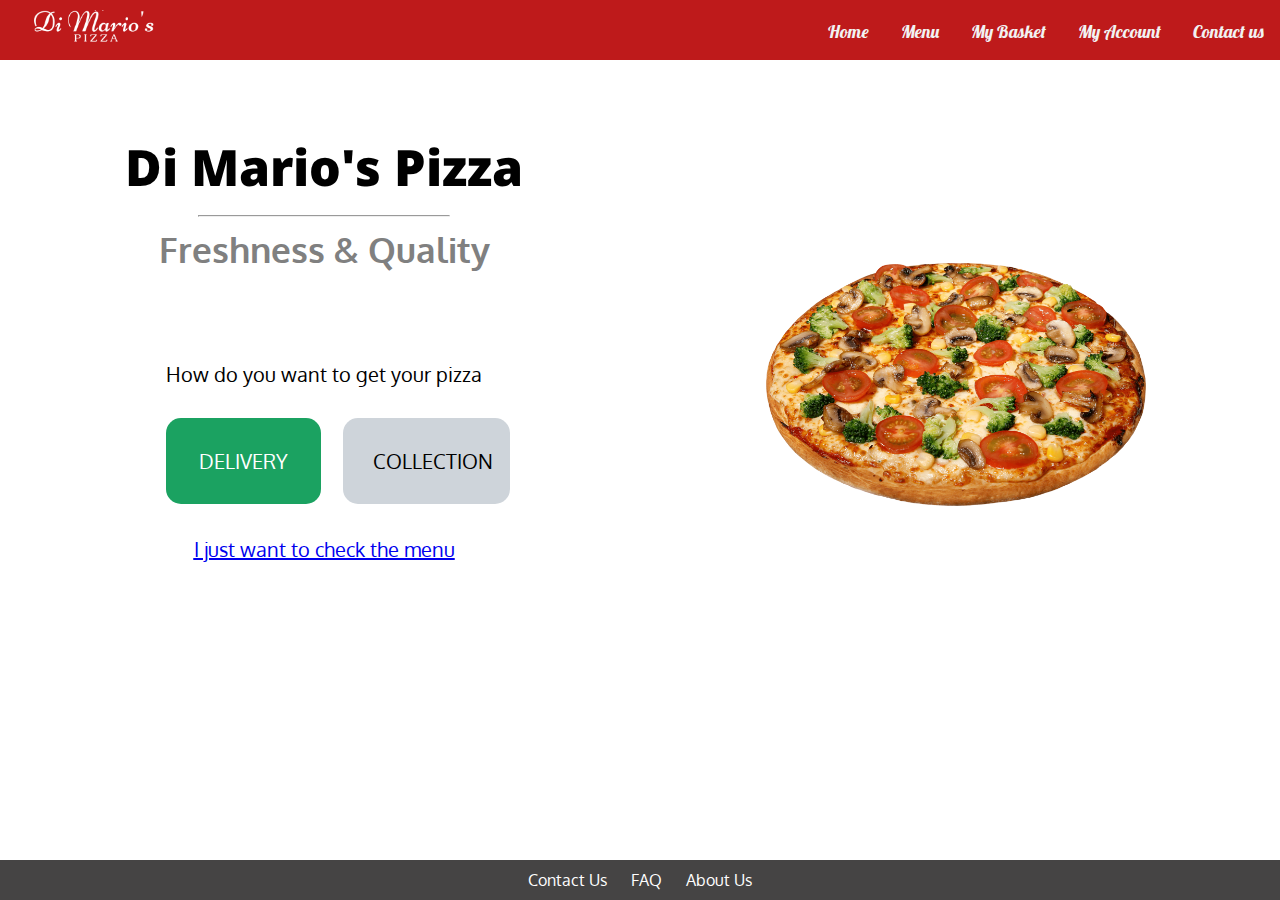
<file: index.html>
<html>

<!DOCTYPE html>
<head>
    <meta name="viewport" content="width=device-width, initial-scale=1.0">
	<meta name="keywords" content="fresh pizza, italian pizza, italian restaurant, dublin 1, home made pizza, diavola pizza, dimarios pizza,freshness pizzas">
	<meta name="description" content="Di Mario's Pizza, the most freshness Italian pizzas in Dublin">
   
	<link rel="stylesheet" href="master.css">
    <link href="https://fonts.googleapis.com/css2?family=Lobster&family=Roboto+Slab:wght@300&display=swap" rel="stylesheet">
    <link rel="preconnect" href="https://fonts.gstatic.com">
    <link href="https://fonts.googleapis.com/css2?family=Nunito:wght@400;600;800&family=Oxygen&display=swap" rel="stylesheet">
    <link rel="preconnect" href="https://fonts.gstatic.com">
    <link href="https://fonts.googleapis.com/css2?family=Noto+Sans&display=swap" rel="stylesheet">
    
	<title> Di Mario's Pizza </title>
	
</head>

<body>

    <div class="navbar">

        <img src=2logo.png alt="logo" />
        <a href="contact.html">Contact us</a>
        <a href="basket.html">My Account</a>
        <a href="basket.html">My Basket</a>
        <a href="menu.html">Menu</a>
		<a href="index.html">Home</a>

    </div>

    <div class="header">

        <div id="myNav" class="mobnavbar">
            <a href="javascript:void(0)" class="closebtn" onclick="closeNav()">&times;</a>
            <div class="mobnavbar-content">
				<a href="index.html">Home</a>
                <a href="menu.html">Menu</a>
                <a href="basket.html">My Basket</a>
                <a href="id.html">My Account</a>
                <a href="contact.html">Contact Us</a>
            </div>
        </div>

        <div class="span">
            <span onclick="openNav()">&#9776;</span>
        </div>
        <script>
            function openNav() {
                document.getElementById("myNav").style.width = "100%";
            }

            function closeNav() {
                document.getElementById("myNav").style.width = "0%";
            }
        </script>

    </div>
	
	<section>
		
		<div class="main">
		
			<div class="claim">
				<h1><b>Di Mario's Pizza</b></h1>
				<hr>
				<h5>Freshness & Quality</h5>
			
			</div>
			
			<div class=text>
			
				<img src=healthypizza.jpg alt="healthypizza" />
				
				<p>How do you want to get your pizza</p>
				
					<a class="button1" href="menu.html">DELIVERY</a>
			
					<a class="button2" href="menu.html">COLLECTION</a>
				
				<a href="menu.html"><p><u>I just want to check the menu</u></p></a>
				
			</div>
		
		</div>
		
		<div class="main2">
			
				<img src=mainpicture.png alt="langing img" />
			
		</div>
	
	</section>	

	<div class="footer2">
	  <ul>
		<li><a href="contact.html">Contact Us</a></li>
		<li><a href="contact.html">FAQ</a></li>
		<li><a href="contact.html">About Us</a></li>
	  </ul>
	</div>	

	
</body>
</html>
</file>
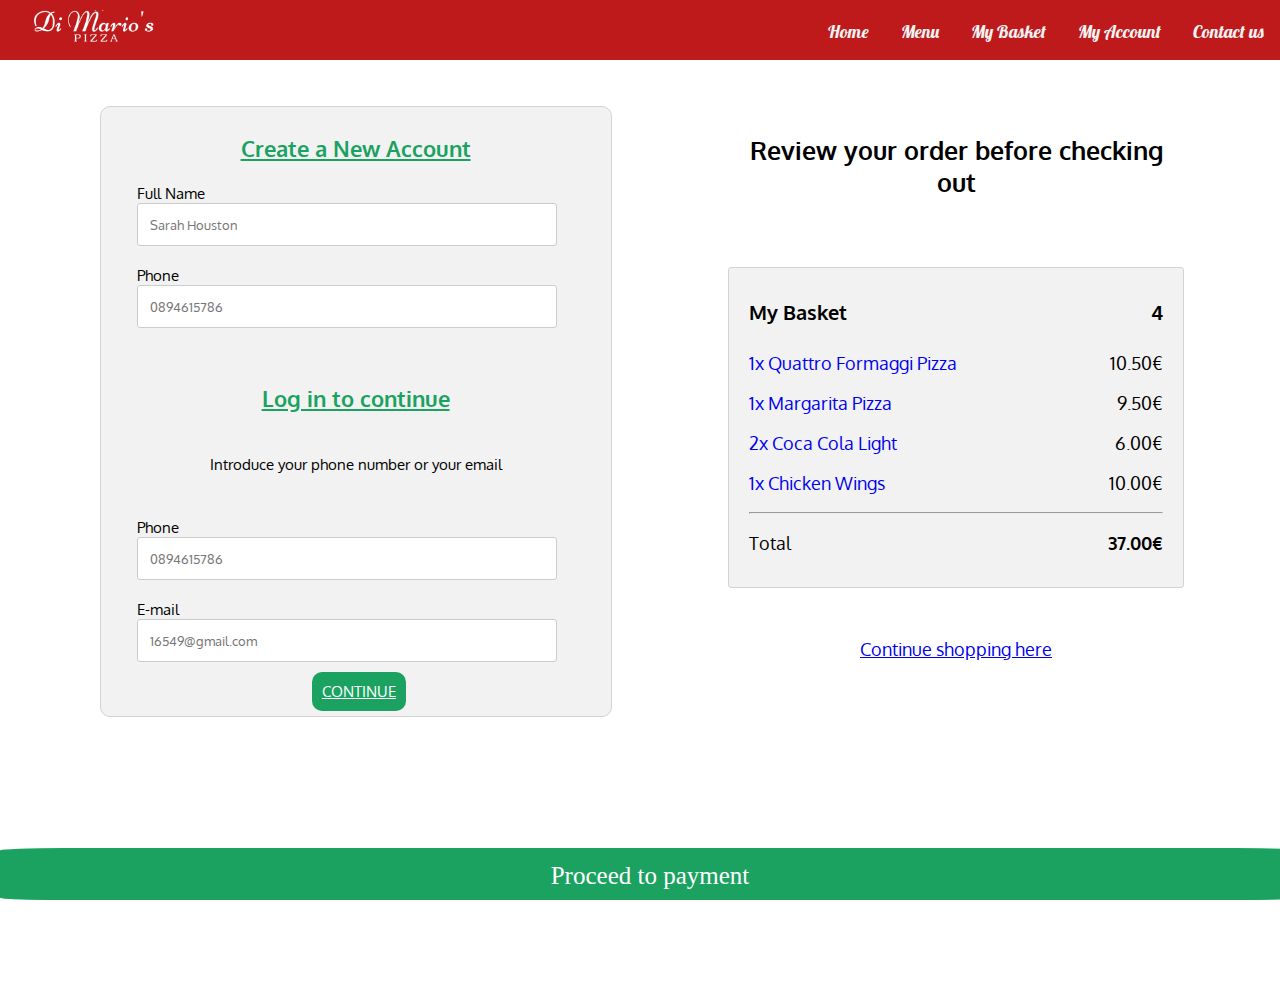
<file: basket.html>
<!DOCTYPE html>
<html>

<head>
    <meta name="viewport" content="width=device-width, initial-scale=1.0">
   	<meta name="keywords" content="fresh pizza, italian pizza, italian restaurant, dublin 1, home made pizza, diavola pizza, dimarios pizza,freshness pizzas">
	<meta name="description" content="Di Mario's Pizza, the most freshness Italian pizzas in Dublin">

   <link rel="stylesheet" href="master.css">
    <link href="https://fonts.googleapis.com/css2?family=Lobster&family=Roboto+Slab:wght@300&display=swap" rel="stylesheet">
    <link rel="preconnect" href="https://fonts.gstatic.com">
    <link href="https://fonts.googleapis.com/css2?family=Nunito:wght@400;600;800&family=Oxygen&display=swap" rel="stylesheet">
    <link rel="preconnect" href="https://fonts.gstatic.com">

    <link href="https://fonts.googleapis.com/css2?family=Noto+Sans&display=swap" rel="stylesheet">
    <title> Di Mario's Pizza </title>
</head>

<body>

    <div class="navbar">
		

        <img src=2logo.png alt="logo" />
        <a href="contact.html">Contact us</a>
        <a href="basket.html">My Account</a>
        <a href="basket.html">My Basket</a>
        <a href="menu.html">Menu</a>
		<a href="index.html">Home</a>

    </div>

    <div class="header">
	
        <div id="myNav" class="mobnavbar">
            <a href="javascript:void(0)" class="closebtn" onclick="closeNav()">&times;</a>
            <div class="mobnavbar-content">
				<a href="index.html">Home</a>
                <a href="menu.html">Menu</a>
                <a href="basket.html">My Basket</a>
                <a href="id.html">My Account</a>
                <a href="contact.html">Contact Us</a>
            </div>
        </div>

        <div class="span">
            <span onclick="openNav()">&#9776;</span>
        </div>
        <script>
            function openNav() {
                document.getElementById("myNav").style.width = "100%";
            }

            function closeNav() {
                document.getElementById("myNav").style.width = "0%";
            }
        </script>

    </div>

<div class="basket">

	<h3>Review your order before checking out </h3>
	<br>
	<img src=healthypizza.jpg alt="healthypizza" />
	
	 <div class="checkinfo">
		<div class="container">
		  <h4>My Basket <span class="price" style="color:black"><i class="fa fa-shopping-cart"></i> <b>4</b></span></h4>
		  <p><a href="#">1x Quattro Formaggi Pizza</a> <span class="price">10.50€</span></p>
		  <p><a href="#">1x Margarita Pizza</a> <span class="price">9.50€</span></p>
		  <p><a href="#">2x Coca Cola Light</a> <span class="price">6.00€</span></p>
		  <p><a href="#">1x Chicken Wings</a> <span class="price">10.00€</span></p>
		  <hr>
		  <p>Total <span class="price" style="color:black"><b>37.00€</b></span></p>
		</div>
		
  </div>
	
	<div class="review">
		<a href="menu.html"><p><u>Continue shopping here</u></p></a>
	</div>

    <a class="footer" href="id.html">Continue</a>

</div>




<div class="desktop-idform">
	
	<h3>Login or sing up to continue</h3>

	<div class="id-box">
	
		<div class="id-new">
		
			<h3><u>Create a New Account</u></h3>
			
			<label for="fname"><i class="fa fa-user"></i> Full Name</label>
				<input type="text" id="fname" name="firstname" placeholder="Sarah Houston">
				<br>
			<label for="mobile"><i class="fa fa-phone"></i> Phone</label><br>
				<input type="text" id="mobile" name="Phone Number" placeholder="0894615786">
				
		
		</div>
		
		<div class="id-ex">
		
			<h3><u>Log in to continue</u></h3>
			
			<p>Introduce your phone number or your email</p>
			
			<label for="mobile"><i class="fa fa-phone"></i> Phone</label>
			
				<input type="text" id="mobile" name="Phone Number" placeholder="0894615786">
				<br>
			
			<label for="email"><i class="fa fa-mail"></i> E-mail</label>
			
				<input type="text" id="email" name="E-mail" placeholder="16549@gmail.com">
				
			
			<a class="button-new" href="payment.html">CONTINUE</a>
				
		</div>
		
	</div>
	
</div>	

<a class="desk-footer" href="payment.html">Proceed to payment</a>

</body>

</html>
</file>
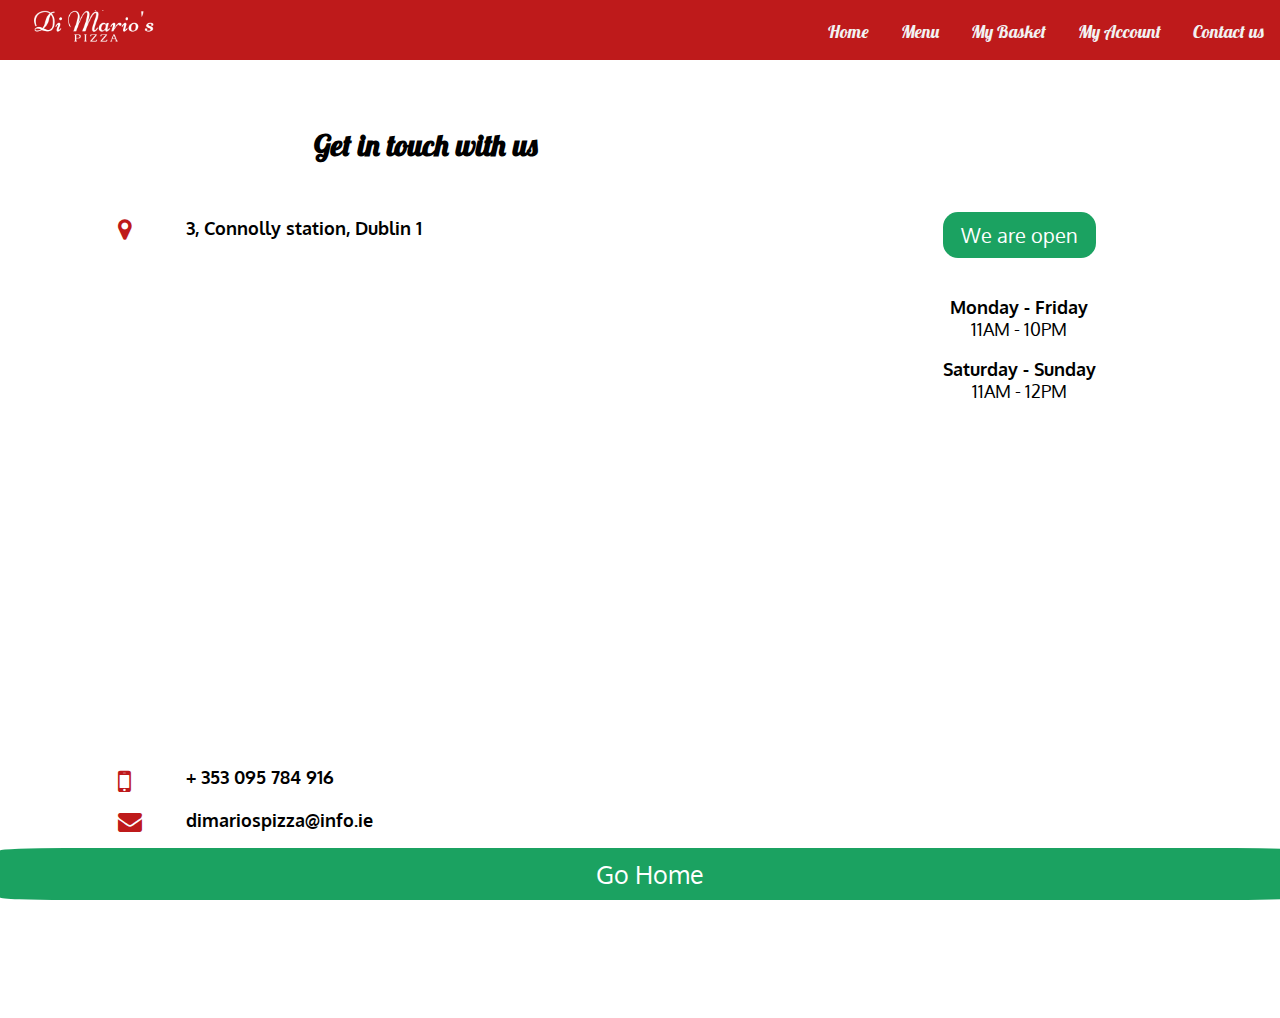
<file: contact.html>
<html>

<!DOCTYPE html>
<head>
    <meta name="viewport" content="width=device-width, initial-scale=1.0">
   	<meta name="keywords" content="fresh pizza, italian pizza, italian restaurant, dublin 1, home made pizza, diavola pizza, dimarios pizza,freshness pizzas">
	<meta name="description" content="Di Mario's Pizza, the most freshness Italian pizzas in Dublin">


   <link rel="stylesheet" href="master.css">
    <link href="https://fonts.googleapis.com/css2?family=Lobster&family=Roboto+Slab:wght@300&display=swap" rel="stylesheet">
    <link rel="preconnect" href="https://fonts.gstatic.com">
    <link href="https://fonts.googleapis.com/css2?family=Nunito:wght@400;600;800&family=Oxygen&display=swap" rel="stylesheet">
	<link rel="stylesheet" href="https://cdnjs.cloudflare.com/ajax/libs/font-awesome/4.7.0/css/font-awesome.min.css">
    <link rel="preconnect" href="https://fonts.gstatic.com">

    <link href="https://fonts.googleapis.com/css2?family=Noto+Sans&display=swap" rel="stylesheet">
    <title> Di Mario's Pizza </title>
</head>

<body>

    <div class="navbar">

        <img src=2logo.png alt="logo" />
        <a href="contact.html">Contact us</a>
        <a href="basket.html">My Account</a>
        <a href="basket.html">My Basket</a>
        <a href="menu.html">Menu</a>
		<a href="index.html">Home</a>

    </div>

    <div class="header">

        <div id="myNav" class="mobnavbar">
            <a href="javascript:void(0)" class="closebtn" onclick="closeNav()">&times;</a>
            <div class="mobnavbar-content">
				<a href="index.html">Home</a>
                <a href="menu.html">Menu</a>
                <a href="basket.html">My Basket</a>
                <a href="id.html">My Account</a>
                <a href="contact.html">Contact Us</a>
            </div>
        </div>

        <div class="span">
            <span onclick="openNav()">&#9776;</span>
        </div>
        <script>
            function openNav() {
                document.getElementById("myNav").style.width = "100%";
            }

            function closeNav() {
                document.getElementById("myNav").style.width = "0%";
            }
        </script>

    </div>
	
	<div class="contact-us">
	
		<div class="contact-open">
		
			<a class="button-info" href="#">We are open</a>
		
			<p><b>Monday - Friday </b><br> 11AM - 10PM </p>
			<br>
			<p><b>Saturday - Sunday </b><br> 11AM - 12PM </p>
		
		</div>
		
		<div class="contact-info">
		
			<h3> Get in touch with us <h3>
			
			<div class="location">
				<i class="fa fa-map-marker" style="font-size:24px"></i>
				<p> 3, Connolly station, Dublin 1 </p>
				<iframe src="https://www.google.com/maps/embed?pb=!1m18!1m12!1m3!1d2381.5459206737883!2d-6.249732647806896!3d53.351384149956!2m3!1f0!2f0!3f0!3m2!1i1024!2i768!4f13.1!3m3!1m2!1s0x48670e8eb3a58213%3A0x45bf0d7776670621!2sConnolly%20Station!5e0!3m2!1sen!2ses!4v1608375092834!5m2!1sen!2ses" width="600" height="450" frameborder="0" style="border:0;" allowfullscreen="" aria-hidden="false" tabindex="0"></iframe>
			</div>
			
			<div class="mobile">
				<i class="fa fa-mobile" style="font-size:30px"></i>
				<p> + 353 095 784 916 </p>
			</div>
			
			<div class="email">
				<i class="fa fa-envelope" style="font-size:24px"></i>
				<p> dimariospizza@info.ie </p>
			</div>
			
		</div>
	
	</div>

<a class="footer" href="index.html">Go Home </a>

	
</body>
</html>
</file>
<file: master.css>
.body {
    width: 100%;
}

.header {
    position: relative;
    margin-bottom: 50px;
}

.navbar {
    display: none;
}

.span {
    background-color: #BE1A1B;
    position: fixed;
    top: 0;
    width: 100%;
    left: 0;
    z-index: 999;
    font-size: 30px;
    cursor: pointer;
    color: white;
    height: 6.5%;
}

.mobnavbar {
    height: 100%;
    width: 0;
    position: fixed;
    z-index: 1;
    top: 0;
    left: 0;
    background-color: #BE1A1B;
    background-color: rgba(190, 26, 27, 0.8);
    overflow-x: hidden;
    transition: 0.5s;
}

.mobnavbar-content {
    position: relative;
    top: 25%;
    width: 100%;
    text-align: center;
    margin-top: 30px;
}

.mobnavbar a {
    padding: 8px;
    text-decoration: none;
    font-size: 36px;
    color: white;
    display: block;
    transition: 0.3s;
    font-family: 'Lobster';
}

.mobnavbar a:hover,
.navbar a:focus {
    color: grey;
}

.mobnavbar .closebtn {
    position: absolute;
    top: 20px;
    right: 45px;
    font-size: 60px;
}

h2 {
    font-family: 'Noto Sans', sans-serif;
    font-size: 30px;
    padding: 20px;
}

h1 {
    font-family: 'Noto Sans', sans-serif;
    font-size: 40px;
}

h5 {
    font-family: 'Oxygen', sans-serif;
    font-size: 29.3px;
    color: grey;
    margin-top: -15px;
}

p {
    font-family: 'Oxygen', sans-serif;
    font-size: 18px;
}

.claim {
	display: block;
    width: 100%;
	text-align:center;
    margin-top: 90px;
    position: relative;
	font-size:20px;

}
.claim hr {
    margin-left: 10%;
    margin-right: 10%;
    margin-bottom: 25px;
	margin-top:-20px;
}

.text {
    display: block;
    width: 100%;
    height: auto;
    position: relative;
    margin-top: 10%;
	text-align:center;
	margin-bottom: 80px
}

.text p{
	padding-top:5%;
	font-size:16.5px;

	
}
.text img{
    display: block;
	width:50%;
	margin:auto;
}

.main2{
	display:none;
}
.button {
    text-align: center;
    display: inline-block;
    transition-duration: 0.4s;
}

.button1 {
    background-color: #1BA261;
	margin-bottom:20%;
    color: white;
    width:35%;
    border-radius: 15px;
    cursor: pointer;
    padding: 30px;
    transition-duration: 0.4s;
	display:block;
	margin:auto;
	font-size:20px;
	text-decoration:none;
	margin-bottom:20px;
	font-family:'oxygen';
}

.button1:hover {
    box-shadow: 0 12px 16px 0 rgba(0, 0, 0, 0.24), 0 17px 50px 0 rgba(0, 0, 0, 0.19);
}

.button2 {
    background-color: #ced4da;
    color: black;
    width:35%;
    border-radius: 15px;
    cursor: pointer;
    padding: 30px;
    transition-duration: 0.4s;
	display:block;
	margin:auto;
	font-size:20px;
	text-decoration:none;
	text-align:cener;
}

.button2:hover {
    box-shadow: 0 12px 16px 0 rgba(0, 0, 0, 0.24), 0 17px 50px 0 rgba(0, 0, 0, 0.19);
}

.footer2 ul {
  display: inline-grid;
  grid-auto-flow: row;
  grid-gap: 24px;
  justify-items: center;
  margin: auto;
  grid-auto-flow: column; 
  padding-left: 17%;
  padding-right: 17%;
  padding-top:10px;
  padding-bottom:10px;
  }
  
 .footer2 li{
	list-style-type: none;
  }


.footer2 a {
  color: white;
  text-decoration: none;
  box-shadow: #c9c5c5;
}

.footer2 a:hover {
  box-shadow: #c9c5c5;
}


.footer2 {
  display: block;
  position: fixed;
  left: 0;
  bottom: 0;
  width: 100%;
  background-color: #454444;
  font-family: 'oxygen';
  text-align: center;
  margin-bottom:0;
  left: 0px;
  margin-top: 25px
}

.checkinfo {
  -ms-flex: 25%;
  flex: 25%;
}

.container {
  background-color: #f2f2f2;
  padding: 5px 20px 15px 20px;
  border: 1px solid lightgrey;
  border-radius: 3px;
  margin-left: 5%;
  margin-right: 5%;
  margin-top: 5%;
  text-decoration:none;
  
}

.review p{
	margin-top: 10%;
}

.basket img{
	width:40%;
	margin-left:30%;
	margin-right:30%;
}

.basket h3{
	margin-top: 20%;
	text-align:center;
	font-size:25px;
	margin-left:5%;
	margin-right:5%;
	font-family: 'Oxygen', sans-serif;
}

.container h4{
	font-family: 'Oxygen', sans-serif;
	font-size:20px;
}

.container a{
	text-decoration:none;
	
}

.basket{
	top:10%;
	margin-bottom: 25%;
}

.icon-container {
  margin-bottom: 20px;
  padding: 7px 0;
  font-size: 24px;
}

.price {
  float: right;
  color: black;
}
.review{
	text-align:center;
}

.m-button3 p{
		margin-top: 0px;
		margin-bottom: 0px;
	}

.map {
  height: 400px;
  width: 100%;
}

.idform {
	margin-top: 25%;
}

.idform h3{
	top: 25%;
	text-align:center;
	font-size:25px;
	margin-left:5%;
	margin-right:5%;
	font-family: 'Oxygen', sans-serif;
}

.id-new {
  -ms-flex: 50%;
  flex: 50%;
  padding: 0 16px;
}

.id-new .button-new{
	display: block;
    margin-left: 25%;
    margin-bottom: 5%;
    width: 40%;
    background-color: #1BA261;
    color: white;
    border-radius: 10px;
    cursor: pointer;
    transition-duration: 0.4s;
    padding: 10px;
    text-align: center;
}

.id-ex {
  -ms-flex: 50%;
  flex: 50%;
  padding: 0 16px;
  padding-top:3%;
}

.fa-fingerprint {
    content: "\f577";
    font-size: 50px;
    color: black;
	text-decoration:none;
	margin-left:40%;
	text-align:center;
	}


.id-box {
	display: block;
    background-color: #f2f2f2;
    padding: 5px 20px 15px 20px;
    border: 1px solid lightgrey;
    border-radius: 10px;
    margin-top: 10%;
    margin-left: 5%;
    margin-right: 5%;
    text-decoration: none;
    font-family: 'Oxygen', sans-serif;
    font-size: 15px;
    height: auto;
	margin-bottom: 25%;
}
  
 .id-box p {
    font-family: 'Oxygen', sans-serif;
    font-size: 15px;
    TEXT-ALIGN: CENTER;
    margin-bottom: 10%;
    margin-top: 10%;
} 
  
 .id-box h3 { 
 text-align:center;
 color:#1BA261;
 font-size:22px;
 }

input[type=text] {
  width: 90%;
  margin-bottom: 20px;
  padding: 12px;
  border: 1px solid #ccc;
  border-radius: 3px;
  font-family:'oxygen';
}

.payment-form {
	margin-top: 25%;
}

.payment-form h3{
	top: 25%;
	text-align:center;
	font-size:25px;
	margin-left:5%;
	margin-right:5%;
	font-family: 'Oxygen', sans-serif;
}

.button-card {
    display: block;
    background-color: #f2f2f2;
    padding: 5px 20px 15px 20px;
    border: 1px solid lightgrey;
    border-radius: 10px;
    margin-top: 0%;
    margin-left: 5%;
    margin-right: 0;
    text-decoration: none;
    height: auto;
    margin-bottom: 5%;
    color: black;
}

.button-card p{
	margin-bottom:0px;
    margin-top: 3px;
	padding:2px;
	margin-left: 0px;
	margin-right: 0px;
}

.saved-card h4 {
    font-size: 18px;
    font-family: 'oxygen';
    margin-top: 20%;
	margin-left: 5%;
}

.saved-card {
	display:block;
    margin-left: 0;
    margin-right: 5%;
	margin-top: 20%;
}

.saved-card p {
	margin-left: 5%;
}

.manual-card h4 {
    font-size: 18px;
    font-family: 'oxygen';
    margin-top: 10%;
    margin-left: 5%;
}

.manual-card label {
  margin-bottom: 10px;
  display: block;
}

.payment-m {
    -ms-flex: 50%;
    flex: 50%;
    padding: 0 16px;
    font-family: 'oxygen';
    width: 90%;
    margin-bottom: 15%;
    padding: 12px;
    width: 90%;
	margin-left: 3%;
    margin-right: 7%;
}

.desktop-idform{
	display:none;
}

.desk-footer{
	display:none;
}

.button-info{
	background-color: #1BA261;
    margin-bottom: 20%;
    color: white;
    width: 35%;
    border-radius: 15px;
    cursor: pointer;
    padding: 10px;
    transition-duration: 0.4s;
    display: block;
    margin: auto;
    font-size: 20px;
    text-decoration: none;
    margin-bottom: 10%;
    text-align: center;
	font-family:'oxygen';
	margin-top: 20%;
}

.contact-us {
margin-bottom: 20%;
}

.location iframe {
    width: 93%;
    margin-left: 3%;
    margin-right: 3%;
    margin-top: 3%;
    margin-bottom: 3%;
    border-radius: 20px;
}

.contact-open p{
	text-align:center;
	margin-bottom:0px;
	margin-top:0px;
}

.contact-info h3{
	text-align:center;
	font-size:24px;
	margin-left:5%;
	margin-right:5%;
	font-family: 'Oxygen', sans-serif;
	margin-top: 15%;
}

.fa-map-marker{
	color: #BE1A1B;
	font-size: 24px;
    float: left;
    margin-left: 5%;
}

.fa-mobile{
	color: #BE1A1B;
	font-size: 24px;
    float: left;
    margin-left: 5%;
}

.fa-envelope {
	color: #BE1A1B;
	font-size: 24px;
    float: left;
    margin-left: 5%;
}

.location p{
    margin-left: 15%;
    text-align: left;
    padding-left: 0px;
}

.mobile p {
    margin-left: 15%;
    text-align: left;
    padding-left: 0px;
}

.email p {
	margin-left: 15%;
    text-align: left;
    padding-left: 0px;
	margin-top: 10%;
}


.carta {
    display: block;
    width: 100%;
    padding: 30px;
    clear: both;
    margin-left: 100px;
    position: relative;
    top: 100px;
}

.pizzaname {
    margin: 5px;
    padding: 10px;
    text-align: center;
    font-family: 'Noto Sans', sans-serif;
    font-size: 20px;
}

.m-description2{
	 margin-left: 5%;
	 margin-right: 5%;
}

.m-description1{
	 margin-left: 5%;
	 margin-right: 5%;
}

.m-description3{
	 margin-left: 5%;
	 margin-right: 5%;
}


.block1 {
    margin: 15px;
    border: 1px solid #ccc;
    border-radius: 15px;
    float: left;
    width: 25%;
    padding-bottom: 15px;
}

.block1:hover {
    border: 1px solid #777;
    box-shadow: 0 12px 16px 0 rgba(0, 0, 0, 0.24), 0 17px 50px 0 rgba(0, 0, 0, 0.19);
}

.block1 img {
    width: 100%;
    height: 300px;
}

.block2 {
    margin: 15px;
    border: 1px solid #ccc;
    border-radius: 15px;
    float: left;
    width: 25%;
    padding-bottom: 15px;
}

.block2:hover {
    border: 1px solid #777;
    box-shadow: 0 12px 16px 0 rgba(0, 0, 0, 0.24), 0 17px 50px 0 rgba(0, 0, 0, 0.19);
}

.block2 img {
    width: 100%;
    height: 300px;
}

.block3 {
    margin: 15px;
    border: 1px solid #ccc;
    border-radius: 15px;
    float: left;
    width: 25%;
    padding-bottom: 15px;
}

.block3:hover {
    border: 1px solid #777;
    box-shadow: 0 12px 16px 0 rgba(0, 0, 0, 0.24), 0 17px 50px 0 rgba(0, 0, 0, 0.19);
}

.block3 img {
    width: 100%;
    height: 300px;
}

.button3 {
    margin-left: 5%;
    background-color: #1BA261;
    color: white;
    border-radius: 15px;
    cursor: pointer;
    transition-duration: 0.4s;
    padding: 10px;
}

.button3:hover {
    box-shadow: 0 12px 16px 0 rgba(0, 0, 0, 0.24), 0 17px 50px 0 rgba(0, 0, 0, 0.19);
}

.s-menu {
    width: fit-content;
    margin: 0 auto;
    margin-left: 5%;
    margin-right: 5%;
}

.m-carta {
    display: block;
    width: 100%;
    position: relative;
    margin: auto;
    margin-bottom: 100px;
}

.m-pizzaname {
    margin: auto;
    padding: 5%;
    text-align: center;
    font-family: 'Noto Sans', sans-serif;
    font-size: 20px;
}



.m-blockp{
	border-color:rgb(190,190,190);
    border: 0.1px solid;
    border-radius: 10%;
	margin-bottom: 5px;
    margin-top: 5px;
	margin-left: 17px;
    margin-right: 17px;
	box-shadow: 0 12px 16px 0 rgba(0, 0, 0, 0.24), 0 17px 50px 0 rgba(0, 0, 0, 0.19);

}

.m-block1 {
    margin: auto;
    border: 1px solid #1BA261;
    border-radius: 15px;
    width: 90%;
    margin-bottom: 20px;
    box-shadow: 0 12px 16px 0 rgba(0, 0, 0, 0.24), 0 17px 50px 0 rgba(0, 0, 0, 0.19);
    border-color: grey;
}

.m-block1 img {
    width: 100%;
    height: 300px;
}

.m-block2 {
    margin: auto;
    border: 1px solid #ccc;
    border-radius: 15px;
    width: 90%;
    margin-bottom: 20px;
    box-shadow: 0 12px 16px 0 rgba(0, 0, 0, 0.24), 0 17px 50px 0 rgba(0, 0, 0, 0.19);
}

.m-block2 img {
    width: 100%;
    height: 300px;
}

.m-block3 {
    margin: auto;
    border: 1px solid #ccc;
    border-radius: 15px;
    width: 90%;
    margin-bottom: 20px;
    box-shadow: 0 12px 16px 0 rgba(0, 0, 0, 0.24), 0 17px 50px 0 rgba(0, 0, 0, 0.19);
}

.m-block3 img {
    width: 100%;
    height: 300px;
}

.m-button3 {
    display: inline-block;
    background-color: #1BA261;
    color: white;
    font-family: 'Oxygen';
    border-radius: 15px;
    cursor: pointer;
    transition-duration: 0.4s;
    width: 20%;
    padding: 3%;
    margin: 5%;
    text-align: center;
    text-decoration: none;
}

.m-button3:hover {
    box-shadow: 0 12px 16px 0 rgba(0, 0, 0, 0.24), 0 17px 50px 0 rgba(0, 0, 0, 0.19);
}

.m-price {
    display: inline-block;
    float: right;
    background-color: #FEE6E1;
    font-family: 'Oxygen';
    color: black;
    border-radius: 15px;
    cursor: pointer;
    transition-duration: 0.4s;
    width: 20%;
    padding: 3%;
    margin: 5%;
    text-align: center;
    text-decoration: none;
}

.mobsection {
    top: 200px;
}

.m-previous {
    padding: 0 18px;
    display: none;
    background-color: white;
    overflow: hidden;
}

.m-previous h2 {
    text-align: center;
    font-size: 25px;
    font-family: 'Lobster';
    display: none;
    overflow: hidden;
}

.de-button {
    display: none;
}

.accordion {
    background-color: #E4EAE7;
    color: #444;
    cursor: pointer;
    padding: 18px;
    width: 100%;
    border: none;
    text-align: left;
    outline: none;
    font-size: 20px;
    transition: 0.4s;
    font-family: 'Oxygen';
    border-radius: 15px;
    text-align: center;
    box-shadow: 0 12px 16px 0 rgba(0, 0, 0, 0.24), 0 17px 50px 0 rgba(0, 0, 0, 0.19);
    margin-top: 30px;
}

.active,
.accordion:hover {
    background-color: #ccc;
}

.m-carta h2 {
    text-align: center;
    font-size: 25px;
    font-family: 'Lobster';
}

.footer {
    position: fixed;
    left: 0;
    text-decoration: none;
    bottom: 0;
    width: 100%;
    background-color: #1BA261;
    color: white;
    text-align: center;
    font-size: 25px;
    border-radius: 5%;
    padding: 10px;
	font-family:'oxygen';
}

@media screen and (min-width: 780px) {
     .main {
       display: block;
       width: 50%;
	   float:left;
       margin: auto;
		margin-top: -20px	
	}
 
      .main img{
       display: none;
	  }
	  
	  .main2{
		  display:block;
		  margin-top:50px;
		  
	  }
	  
      .main2 img{
       border-radius: 40%;
	   display: block;
	   padding:100px;
	   margin-right:10%;
	   margin:auto;
	   width:30%;
	   margin-top: 5%;
	   padding-top: 200px;
	  }
	  
	  .button1 {
		background-color: #1BA261;
		color: white;
		position: absolute;
		width: 15%;
		border-radius: 15px;
		cursor: pointer;
		transition-duration: 0.4s;
		display: block;
		margin: auto;
		font-size: 20px;
		text-decoration: none;
		margin-bottom: 20px;
		margin-left: 25%;
		font-family:'oxygen';
}


.button1:hover {
    box-shadow: 0 12px 16px 0 rgba(0, 0, 0, 0.24), 0 17px 50px 0 rgba(0, 0, 0, 0.19);
}

.button2 {
	background-color: #ced4da;
    color: black;
    float: left;
    width: 17%;
    border-radius: 15px;
    cursor: pointer;
    padding: 30px;
    transition-duration: 0.4s;
    display: block;
    margin: auto;
    font-size: 20px;
    text-decoration: none;
	margin-left: 53%;
    border-right-width: 150px;
	text-align:center;
	font-family:'oxygen';
}

.button2:hover {
    box-shadow: 0 12px 16px 0 rgba(0, 0, 0, 0.24), 0 17px 50px 0 rgba(0, 0, 0, 0.19);
}

.claim H1{
	font-size:50px;
}

.claim H5{
	font-size:35px;
}

.claim hr{
	margin-left: 30%;
    margin-right: 30%
}
.text{
	margin-top: 40px;
}

.text p{
	font-family: 'Oxygen', sans-serif;
    font-size: 20px;
    clear: both;
	margin-bottom: 5%;
}
	  
	.m-block1 {
        margin: 1%;
        width: 30%;
        float: left;
        height: 540px;
    }
    .m-block2 {
        margin: 1%;
        width: 30%;
        float: left;
        height: 540px;
    }
    .m-block3 {
        margin: 1%;
        width: 30%;
        float: left;
        height: 540px;
    }
    .lastitem {
        margin-bottom: 100px!important;
    }
    .s-menu {
        width: fit-content;
        margin: 0 auto;
        margin-left: 5%;
        margin-right: 5%;
    }
    .m-carta {
        display: block;
        width: 100%;
        margin: auto;
    }

    .m-blockp {
    margin: 1%;
    width: 25%;
    float: left;
    height: 260px;
    border: 1px solid;
	border-color: 	rgb(211,211,211);
    border-radius: 10%;
	box-shadow: 10px 10px 5px #aaaaaa;
    }
	
    .m-button3 {
        margin-bottom: 5%;
        text-align: center;

    }
	
	.m-button3 p{
		margin-top: 0px;
		margin-bottom: 0px;
	}
	
    .m-price {
        margin-bottom: 5%;
        text-align: center;
        float: right;
    }
    .navbar {
        display: block;
        background-color: #BE1A1B;
        position: fixed;
        top: 0;
        width: 100%;
        left: 0;
        z-index: 999;
        height: 60px;
    }
    .navbar a {
        float: right;
        display: block;
        color: #f2f2f2;
        text-align: center;
        padding: 20px 16px;
        text-decoration: none;
        font-family: 'Lobster';
        font-size: 18px;
        margin-right: auto;
    }
    .navbar a:hover {
        background-color: #ddd;
        color: black;
    }
    .navbar a.active {
        background-color: #4CAF50;
        color: white;
    }
    .navbar img {
        display: block;
        top: 0;
        float: left;
        margin-left: auto;
        width: 10%;
        padding: 10px 30px;
    }
    .accordion {
        width: 60%;
		margin: auto;
		margin-left:20%;
		margin-top: 7%;
    }
	
	.m-previous{
	margin-left: 12.5%;
    height: 300px;
	}
	
.m-description1 {
    margin-left: 5%;
	margin-right: 5%;
    padding: 5%;
    font-family: 'Oxygen', sans-serif;
	
}

.m-description2 {
    margin: auto;
    padding: 5%;
    font-family: 'Oxygen', sans-serif;
}

.m-description3 {
    margin: auto;
    padding: 5%;
    font-family: 'Oxygen', sans-serif;
}
	
.m-description1 ul{
	height: 80px;
}

.m-description2 ul{
	height: 80px;
}

.m-description3 ul{
	height: 80px;
}
	
    .mobnavbar {
        display: none;
    }
    .mobnavbar-content {
        display: none;
    }
    .mobnavbar a {
        display: none;
    }
    .mobnavbar a:hover,
    .navbar a:focus {
        display: none;
    }
    .mobnavbar .closebtn {
        display: none;
    }
    .header {
        display: none;
    }
    .span {
        display: none;
    }
    
    .footer {
        margin-top: 100px;
    }
	
.basket {
    top: 20%;
    margin-bottom: 25%;
    width: 40%;
    float: right;
	margin-right: 5%;
}
	
.basket img {
    display:none;
}	

.basket h3 {
    margin-top: 25%;
}

.desktop-idform{
	display:block;
	float:left;
	width:45%;
	margin-left:5%;
	
}

.button-new {
    text-align: r;
    margin-left: 40%;
    background-color: #1BA261;
    color: white;
    border-radius: 10px;
    cursor: pointer;
    transition-duration: 0.4s;
    padding: 10px;
    text-align: center;
}



.desk-footer{
    display:block;
	position: fixed;
    left: 0;
    text-decoration: none;
    bottom: 0;
    width: 100%;
    background-color: #1BA261;
    color: white;
    text-align: center;
    font-size: 25px;
    border-radius: 5%;
    padding: 10px;
}

.payment-form {
	margin-top: 10%;
}

.saved-card h4{
	margin-top: 5%;
}

.saved-card {
	margin-top: 0px;
}

.manual-card h4{
	margin-top: 5%;
}

.button-card {
	margin-bottom: 0px;
}

.payment-m{
	margin-left:4%;
	margin-bottom: 10%;
}

.contact-open {
    float: right;
    width: 30%;
    margin-right: 5%;
	margin-top: 10px;
}

.contact-info h3 {
    text-align: center;
    font-size: 30px;
    margin-left: 5%;
    margin-right: 5%;
    font-family: 'lobster';
	margin-bottom:7%;
	margin-top:0px;
}

.contact-info {
    float: left;
    width: 60%;
    top: 0;
    margin-left: 3%;
}

.email p{
	margin-top:3%;
	padding-bottom: 10%;
}

.contact-us {
    margin-bottom: 10%;
}
}
</file>
